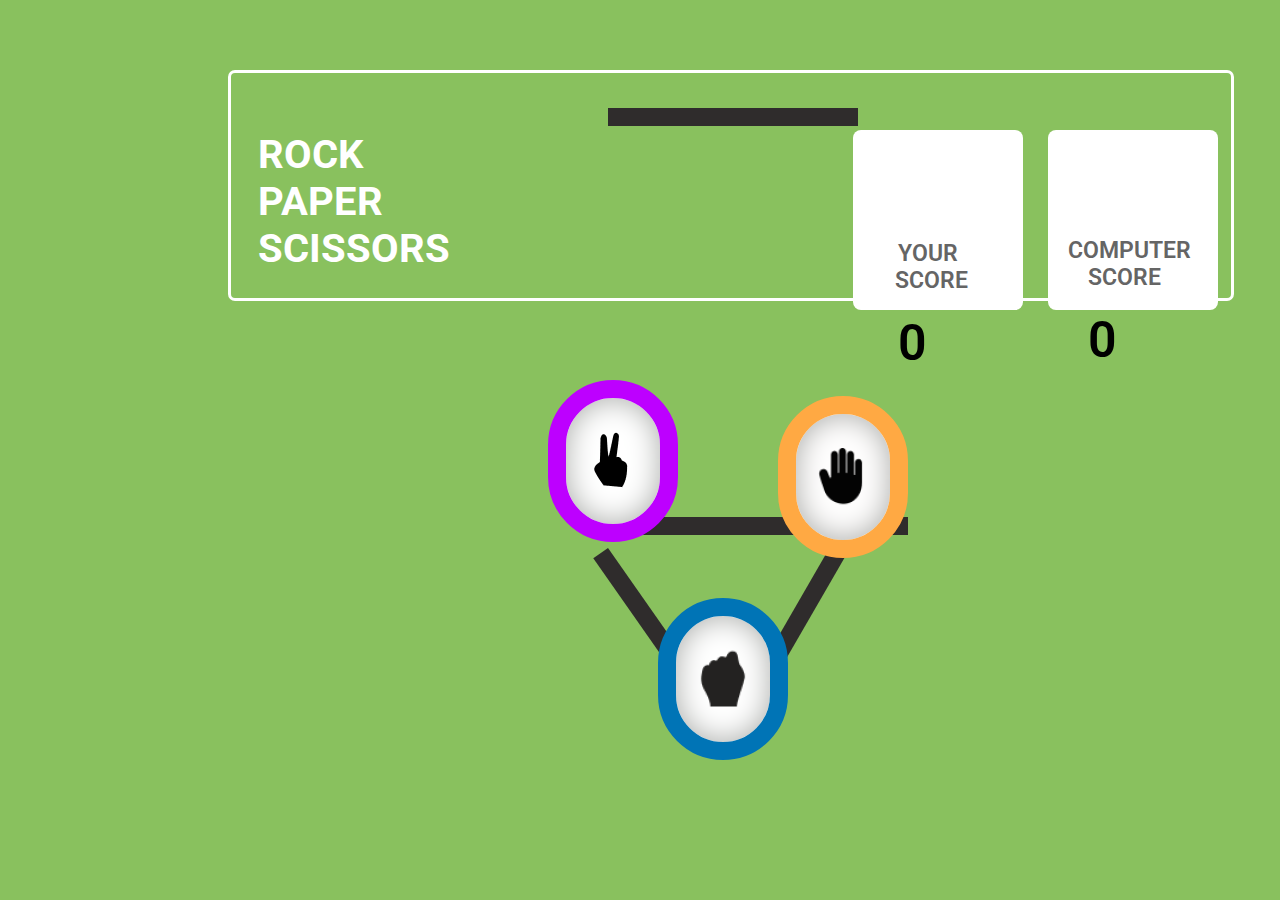
<file: index.html>
<!DOCTYPE html>
<html lang="en">
<head>
    <meta charset="UTF-8">
    <meta name="viewport" content="width=device-width, initial-scale=1.0">
    <title>Rock Paper Scissors</title>
    <link rel="stylesheet" href="style.css">
    <link href='https://fonts.googleapis.com/css?family=Roboto' rel='stylesheet'>
</head>
<body>
    <div class="hb"></div>
    <div class="hds">
 <div class="p1">ROCK</div>
 <div class="p2">PAPER</div>
 <div class="p3">SCISSORS</div>
</div>
<div class="sb3">
<div class="sb1"></div>
<div class="sb2"></div>
</div>

<div class="">   <button onclick="playGame('scissors')" id="scissor">  <img src="images/scissor.png" class="img3"> </button></div>
<div class="hand2"> <button onclick="playGame('paper')" id="hand">  <img src="images/icons8-hand-64 1.png" class="img2"> </button></div>
  
       <div class="fist2"> <button onclick="playGame('rock')" id="fist">  <img src="images/icons8-fist-67 1.png" class="img1" > </button></div>
    


       <div class="sn">

        <div class="scoreDisplay1"><div class="your">YOUR </div><div class="score1">SCORE </div>
            <div class="s1"><span id="playerScoreDisplay">0</span></div>
        </div>
    
        <div class="scoreDisplay2"><div class="computer">COMPUTER</div><div class="score2"> SCORE</div> 
        <div class="s2">
            <span id="computerScoreDisplay">0</span></div>
        </div>
    </div>

    <div class="sn">

    <div class="scoreDisplay1"><div class="your">YOUR </div><div class="score1">SCORE </div>
        <div class="s1"><span id="playerScoreDisplay">0</span></div>
    </div>

    <div class="scoreDisplay2"><div class="computer">COMPUTER</div><div class="score2"> SCORE</div> 
    <div class="s2">
        <span id="computerScoreDisplay">0</span></div>
    </div>
</div>
<div class="line1"></div>
<div class="line2"></div>
<div class="line3"></div>
<div class="line5"></div>
<div class="rs" id="rulesSection" style="display: none;">
    
    <div class="gar"> 
        <div class="gr">GAME RULES</div>
    </div>
    <div class="rules">
        <div class="rule1"> 
            <div class="r1">Rock beats scissors, scissors beat </div>
            <div class="r2">paper, and paper beats rock.</div>
        </div>
        <div class="rule2">
            <div class="r3"> Agree ahead of time whether you’ll </div>
            <div class="r4"> count off “rock, paper, scissors, </div>
            <div class="r11"> shoot" or just “rock, paper, scissors.”</div>
        </div>
        <div class="rule3">
            <div class="r5"> Use rock, paper, scissors to settle </div>
            <div class="r6"> minor decisions or simply play to</div>
            <div class="r7"> pass the time</div>
        </div>
        <div class="rule4">
            <div class="r8"> If both players lay down the same hand, </div>
            <div class="r9"> each player lays down another</div>
            <div class="r10"> hand </div>
        </div>
    </div>
    <div class="bln">
        <div class="yel1">
        
        </div>
        <div class="yel2">
            
        </div>
        
        
        <div class="yel3">
            
        </div>
        
        <div class="yel4">
            
        </div>
        </div>
    
    

    <div class="rb" id="rulesBox" style="display: none;">
    </div>
</div>

<button onclick="" id="rul" class="ra1">RULES</button>




    <script src="script.js"></script>
</body>
</html>
</file>
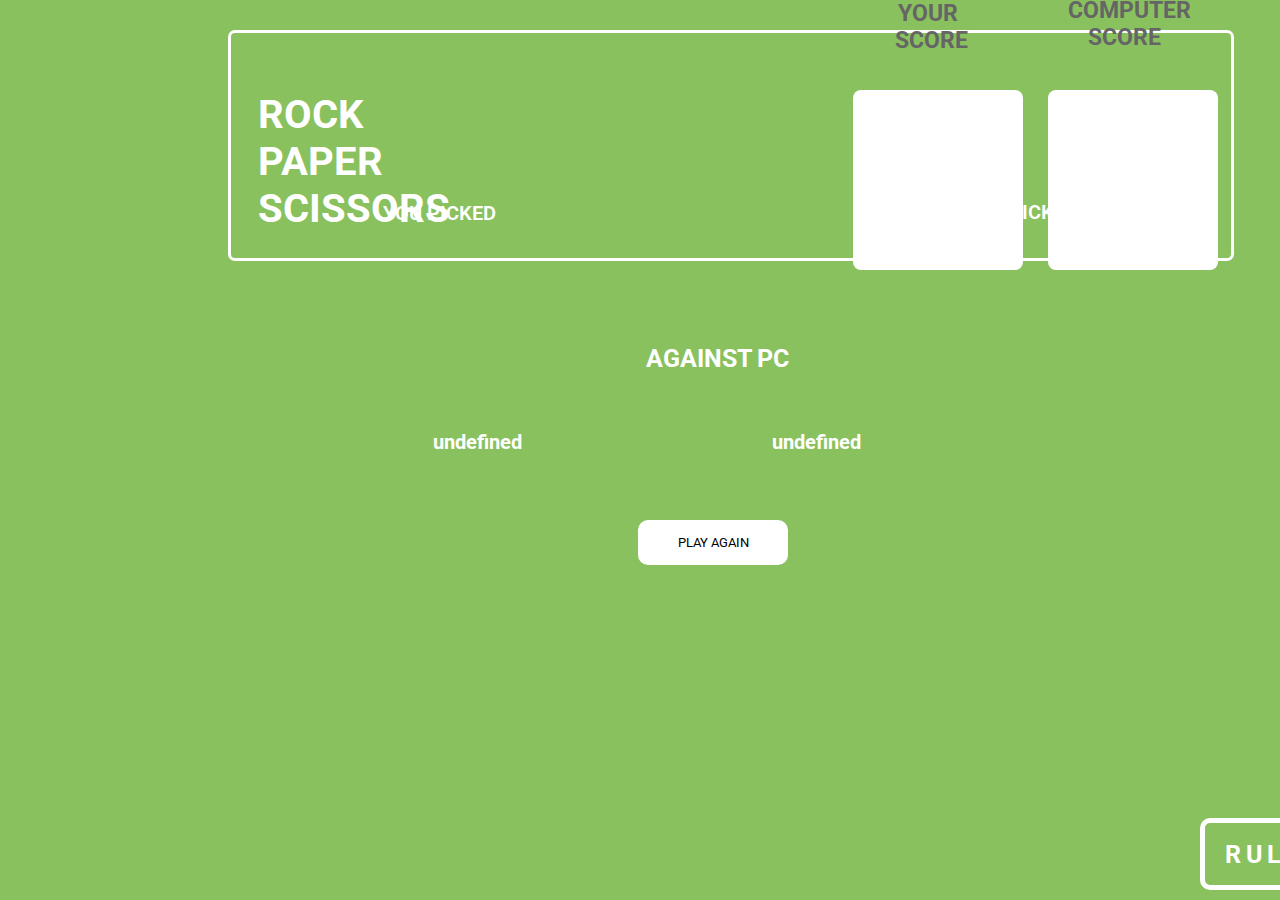
<file: result.html>
<!DOCTYPE html>
<html lang="en">
<head>
    <meta charset="UTF-8">
    <meta name="viewport" content="width=device-width, initial-scale=1.0">
    <title>Rock Paper Scissors - Result</title>
    <link rel="stylesheet" href="style2.css">
    <link href='https://fonts.googleapis.com/css?family=Roboto' rel='stylesheet'>
</head>
<body>
    <div class="sbx">
        <div class="gb"></div>
        <div class="hb"></div>
        <div class="hds">
            <div class="p1">ROCK</div>
            <div class="p2">PAPER</div>
            <div class="p3">SCISSORS</div>
        </div>
        <div class="sb3">
            <div class="sb1"></div>
            <div class="sb2"></div>
        </div>
    </div>
    
    <div class="sby">
        <div class="display">
            <div id="playerDisplay" class="choiceDisplay"></div>
            <div id="computerDisplay" class="choiceDisplay"></div>
        </div>

        <div id="resultDisplay"></div>

        <button onclick="playAgain()" id="pa" class="pa1">PLAY AGAIN</button>
     
        <div class="sn">
            <div class="scoreDisplay1">
                <div class="your">YOUR</div>
                <div class="score1">SCORE</div>
                <div class="s1"><span id="playerScoreDisplay">0</span></div>
            </div>

            <div class="scoreDisplay2">
                <div class="computer">COMPUTER</div>
                <div class="score2">SCORE</div>
                <div class="s2"><span id="computerScoreDisplay">0</span></div>
            </div>
        </div>
        
        <div class="yp">YOU PICKED</div>
        <div class="pc">PC PICKED</div>
        <div class="ag">AGAINST PC</div>
        <div class="halos">
            <div class="halox">
                <div class="halo1"></div>
                <div class="halo2"></div>
                <div class="halo3"></div>
            </div>

            <div class="haloy">
                <div class="halo4"></div>
                <div class="halo5"></div>
                <div class="halo6"></div>
            </div>
        </div>
    </div>

    <div class="rs">
        <div class="gar"> 
            <div class="gr">GAME RULES</div>
        </div>
        <div class="rules">
            <div class="rule1"> 
                <div class="r1">Rock beats scissors, scissors beat </div>
                <div class="r2">paper, and paper beats rock.</div>
            </div>
            <div class="rule2">
                <div class="r3"> Agree ahead of time whether you’ll </div>
                <div class="r4"> count off “rock, paper, scissors, </div>
                <div class="r11"> shoot" or just “rock, paper, scissors.”</div>
            </div>
            <div class="rule3">
                <div class="r5"> Use rock, paper, scissors to settle </div>
                <div class="r6"> minor decisions or simply play to</div>
                <div class="r7"> pass the time</div>
            </div>
            <div class="rule4">
                <div class="r8"> If both players lay down the same hand, </div>
                <div class="r9"> each player lays down another</div>
                <div class="r10"> hand </div>
            </div>
        </div>
        <div class="rb"></div>
        <div class="bln">
            <div class="yel1"></div>
            <div class="yel2"></div>
            <div class="yel3"></div>
            <div class="yel4"></div>
        </div>
        <button onclick="" id="rul" class="ra1">RULES</button>
        <button id="nextButton" style="display: none;" onclick="goToCelebration()">NEXT</button>
    </div>

    <script>
     
        const playerChoice = sessionStorage.getItem('playerChoice');
        const computerChoice = sessionStorage.getItem('computerChoice');
        const result = sessionStorage.getItem('result');
        const playerScore = sessionStorage.getItem('playerScore');
        const computerScore = sessionStorage.getItem('computerScore');

     
        const choiceMap = {
            'rock': '<button id="fist"><img src="images/icons8-fist-67 1.png" class="img1"></button>',
            'paper': '<button id="hand"><img src="images/icons8-hand-64 1.png" class="img2"></button>',
            'scissors': '<button id="scissor"><img src="images/scissor.png" class="img3"></button>'
        };

        // Update the DOM elements with retrieved values
        document.getElementById("playerDisplay").innerHTML = choiceMap[playerChoice];
        document.getElementById("computerDisplay").innerHTML = choiceMap[computerChoice];
        document.getElementById("resultDisplay").textContent = result;
        document.getElementById("playerScoreDisplay").textContent = playerScore;
        document.getElementById("computerScoreDisplay").textContent = computerScore;

        const resultDisplay = document.getElementById("resultDisplay");

        // Show appropriate styles and next button based on the result
        if (result === "YOU WIN") {
            resultDisplay.classList.add('win');
            document.querySelector('.halox').style.display = 'block'; 
            document.getElementById('nextButton').style.display = 'inline-block'; 
        } else if (result === "YOU LOST") {
            resultDisplay.classList.add('lose');
            document.querySelector('.haloy').style.display = 'block'; 
        } else {
            resultDisplay.classList.add('tie');
        }

        function playAgain() {
            window.location.href = 'index.html';
        }

        function goToCelebration() {
            window.location.href = 'celeb.html';
        }

  
        document.getElementById('rul').addEventListener('click', function() {
            const ruleBox = document.querySelector('.rb');
            const rulesContent = document.querySelector('.rules');
            const bulletins = document.querySelector('.bln');
            const gameRulesTitle = document.querySelector('.gar');

            ruleBox.style.display = ruleBox.style.display === 'none' || ruleBox.style.display === '' ? 'block' : 'none';
            rulesContent.style.display = rulesContent.style.display === 'none' || rulesContent.style.display === '' ? 'block' : 'none';
            bulletins.style.display = bulletins.style.display === 'none' || bulletins.style.display === '' ? 'block' : 'none';
            gameRulesTitle.style.display = gameRulesTitle.style.display === 'none' || gameRulesTitle.style.display === '' ? 'block' : 'none';
        });
    </script>
</body>
</html>
</file>
<file: style.css>
body{
    background-color:  #89C15E;
    
}
.p2,.p1,.p3{
    color: white;
    font-size: 40px;
    font-family: 'Roboto';
    font-weight: bold;
}
.hb{
    background-color:  #89C15E;
   
    border: solid 3px;
    border-color: white;
    

   
  
    height: 25vh;
    width: 1000px;
    border-radius: 7px;
    margin-top: 70px;
    margin-left: 220px;
}
.hds{
    margin-top: -170px;
    margin-left: 250px;
}
.sb1,.sb2{
    width: 170px;
    height: 20vh;
    background-color: white;
    border-radius: 8px;
    margin-left: 25px;
}
.sb3{
    margin-left: 820px;
    margin-top: -142px;
    display: flex;
    flex-direction: row;

}
.scoreDisplay1{
  margin-top: -210px;  
  margin-left: -90px;
  font-size: 23px;
 
    
}
.scoreDisplay2{
    margin-top: -135px;  
  margin-left: 80px;
  font-size: 23px;
    
}
.sn{
    margin-top: -520px;
    margin-left: 1000px;
    font-weight: bold;
    font-weight: 600;
    font-family: 'Roboto';
    color: #656565;
}
.your{
    margin-left: -20px;
    margin-top: -220px;
}
.score1{
    margin-left: -23px;
}
.score2{
    margin-left: px;
}
.computer{
    margin-left: -20px;
}
#playerScoreDisplay{
color: black;
font-family: 'Roboto';
font-size: 50px;

}
#computerScoreDisplay{
    color: black;
    font-family: 'Roboto';
    font-size: 50px;
    margin-top: px;
}
.s1{
    margin-top: 20px;
    margin-left: -20px;
}
.s2{
    margin-top: 20px;
}
.choices{
    margin-top: 100px;
    margin-left: 500px;
    width: px;
    height: 30vh;
   
 
}
#fist{
    width: 130px;
    height: 18vh;
    border-radius: 3000px;
    background-color: rgb(255, 255, 255);
    border: solid 18px;
    margin-left: 650px;
    margin-top: 40px;
    border-color: #0074B6;
    z-index: 3;
    position: relative;
    box-shadow: 0px 0px 30px #a9aba8 inset;
    transition: background-color 0.3s ease, box-shadow 0.3s ease;
   
    
}
#fist:hover{
    background-color: hsl(0, 0%, 100%);
    transform: scale(1.1);
    box-shadow: 0px 0px 10px #8bfdff inset, 0px 0px 15px #a8dfff;
}
#hand{
    width: 130px;
    height: 18vh;
    border-radius: 3000px;
    margin-top: -360px;
    background-color: rgb(255, 254, 254);
    border: solid 18px;
    margin-left: 800px;
    border-color: #FFA943;
    z-index: 5;
    position: relative;
    box-shadow: 0px 0px 30px #a9aba8 inset;
    transition: background-color 0.3s ease, box-shadow 0.3s ease;
    


  
    
}
#hand:hover{
    background-color: hsl(0, 0%, 100%);
    box-shadow: 0px 0px 10px #FFA943 inset, 0px 0px 15px #FFA943;
    transform: scale(1.1);
}
#scissor{
    width: 130px;
    height: 18vh;
    border-radius: 3000px;
    margin-top: 70px;
    margin-left: 540px;
    background-color: rgb(255, 255, 255);
    border: solid 18px;
    border-color: #BD00FF;
    z-index: 2;
    position: relative;
    box-shadow: 0px 0px 30px #a9aba8 inset;
    transition: background-color 0.3s ease, box-shadow 0.3s ease;
    
    
    
    
    

    
}
#scissor:hover{
    background-color: hsl(0, 0%, 100%);
    box-shadow: 0px 0px 10px #BD00FF inset, 0px 0px 15px #BD00FF;
    transform: scale(1.1);
}

.hand2{
    margin-top: -45px;
    margin-left: -30px;
    z-index: 10;
}
.line1,.line2,.line3{
    width: 300px;
    height: 2vh;
    background-color: #2f2c2c ;
    margin-top: 500px;
}
.line1{
    margin-left: 600px;
    width: 250px;
    margin-top: 130px;
}
.line2{
    rotate: 55deg;
    width: 200px;
    margin-left: 550px;
    z-index: 1;
}
.line3{
    width: 200px;
    margin-left: 700px;
    rotate: 120deg;
    margin-top: -50px;
    z-index: 1;
  
}
.line5{
    width: 300px;
    margin-left: 600px;
    rotate: 180deg;
    margin-top: -95px;
    z-index: 1;
    background-color: #2f2c2c ;
    height: 2vh;
  
}
.rs{
    font-family: 'Roboto';
    color: white;
 
}

.gr{
    margin-left: 1200px;
    margin-top: -100px;
    z-index: 2;
    position: relative;
    
}    
.gar{
    margin-top: -80px;
    font-size: 30px;
    font-family: 'Roboto';
    font-weight: 300px;
    color: white;
    font-weight: bold;
    margin-left: -39px;
}
.rules{
    margin-left: 1140px;
 
}
.rule4{
    margin-top: 20px;
}
.rule3{
    margin-top: 20px;

}
.rule2{
    margin-top: 20px;
}
.rule1{
    margin-top: 20px;
}
.rb{
    width: 350px;
    height: 50vh;
    border: solid,white,10px;
    margin-left: 1080px;
    margin-top: -350px;
    background-color: #004429;
    border-radius: 15px;
    }  

.bln{
    margin-top: -300px;
    margin-left: 1115px;
}
#rul {
    width: 150px;
    height: 8vh;
    border: solid white 5px;
    border-radius: 10px;
    background-color: #89C15E;
    color: white;
    font-size: 25px;
    font-family: 'Roboto';
    font-weight: bold;
    letter-spacing: 5px;
    position: absolute; 
    bottom: 10px; 
    left: 1300px; 
    
    margin-top: 20px;
    transition: background-color 0.5s ease;
}
#rul:hover{
    background-color: hsl(97, 63%, 24%);
    color: #ffffff;
    font-weight: bold;
}

.rb {
    width: 350px;
    height: 50vh;
    margin-left: 1080px;
    margin-top: -320px;
    background-color: #004429;
    border-radius: 15px;
    position: relative; 
  
    color: white;
    z-index: 1;
}
.rules {
    margin-left: 1150px;
    z-index: 2;
    position: relative;
}

.rule1, .rule2, .rule3, .rule4 {
    margin-top: 20px;
    color: white; 
}

.yel1{
    background-color: #FFD600;
    width: 8px;
    height: 1vh;
    padding: 1px;
}    
.yel2{
    background-color: #FFD600;
    width: 8px;
    height: 1vh;
    padding: 1px;
    margin-top: 60px;
}
.yel3{
    background-color: #FFD600;
    width: 8px;
    height: 1vh;
    padding: 1px;
    margin-top: 70px;
}
.yel4{
    background-color: #FFD600;
    width: 8px;
    height: 1vh;
    padding: 1px;
    margin-top: 70px;
}
.bln{
    margin-top: -260px;
    margin-left: 1110px;
    position: relative;
 
    z-index: 3;
}
</file>
<file: style2.css>
body {
    background-color: #89C15E;
}

.p2, .p1, .p3 {
    color: white;
    font-size: 40px;
    font-family: 'Roboto';
    font-weight: bold;
}

.hb {
    background-color: #89C15E;
    border: solid 3px white;
    height: 25vh;
    width: 1000px;
    border-radius: 7px;
    margin-top: 70px;
    margin-left: 220px;
}

.hds {
    margin-top: -170px;
    margin-left: 250px;
}

.sb1, .sb2 {
    width: 170px;
    height: 20vh;
    background-color: white;
    border-radius: 8px;
    margin-left: 25px;
}

.sb3 {
    margin-left: 820px;
    margin-top: -142px;
    display: flex;
    flex-direction: row;
}

.scoreDisplay1 {
    margin-top: -210px;
    margin-left: -90px;
    font-size: 23px;
}

.scoreDisplay2 {
    margin-top: -135px;
    margin-left: 80px;
    font-size: 23px;
}

.sn {
    margin-top: -625px;
    margin-left: 1000px;
    font-weight: bold;
    font-family: 'Roboto';
    color: #656565;
}

.your {
    margin-left: -20px;
    margin-top: 60px;
    position: static;
    font-family: 'Roboto' ,sans-serif;
}

.score1 {
    margin-left: -23px;
    font-family: 'Roboto' ,sans-serif;
}

.score2 {
    margin-left: 0px;
    font-family: 'Roboto' ,sans-serif;
}

.computer {
    margin-left: -20px;
    font-family: 'Roboto' ,sans-serif;
}

#playerScoreDisplay, #computerScoreDisplay {
    color: black;
    font-family: 'Roboto' ,sans-serif;
    font-size: 50px;
}

.s1, .s2 {
    margin-top: 20px;
}

.display {
    display: flex;
   
    gap : 170px; 
    margin-top: 150px;
    margin-left: 100px;
    
    
   
}

#playerDisplay, #computerDisplay {
    display: flex;
   
     
    font-size: 20px;
    font-weight: bold;
    font-family: 'Roboto';
    color: white;
    margin-top: -90px;
    margin-right: -400px;
    margin-left: 330px;
    

}

#fist, #hand, #scissor {
    width: 180px;
    height: 25vh;
    border-radius: 4000px;
    background-color: white;
    border: solid 18px;
    box-shadow: 0px 0px 30px #a9aba8 inset;
    display: flex;

    justify-content: center;
    margin-top: 120px;
    margin-right: 250px;
    margin-left: -90px;
   
   
}

#fist {
    border-color: #0074B6;
    padding: 35px;
    margin-top: 50px;
}

#hand {
    border-color: #FFA943;
    padding: 40px;
    margin-top: 50px;
}

#scissor {
    border-color: #BD00FF;
    padding: 44px;
    margin-top: 50px;

}

.img1, .img2, .img3 {
    width: 100%;
    height: 100%;
  
}
.img3{
 height: 9vh;
    
}

.img1{
width: 200px;
}
.choiceDisplay{
    margin-left: 350px;
    
    
  
   
}
.yp,.pc{
    font-size: 20px;
    color: white;
    font-family: 'Roboto' ,sans-serif;
    font-weight: 600;
    margin-top: 70px;
    margin-left: 300px;
    
}
.pc{
    margin-left: 970px;
    margin-top: -25px;
}
#playerScoreDisplay{
    margin-left: -17px;
}


.yp{
margin-left: 375px;
margin-top: 150px;
}
#resultDisplay {
    font-size: 35px; 
    font-weight: bold;
    font-family: 'Roboto', sans-serif;
    text-align: center;
    color: white;
    position: absolute;
    top: 50%; 
    left: 50%; 
    transform: translate(-50%, -50%); 
   margin-top: 50px;
   margin-left: -50px;
}
.ag{
    margin-left: 638px;
    margin-top: 120px;
    color: white;
    font-size: 25px;
    font-weight: bold;
    font-family: 'Roboto', sans-serif;
}

.sbx{
    margin-top: -40px;
}
.sby{
    margin-top: 250px;
}

#playerDisplay{
    margin-left: 325px;
}
#computerDisplay {
    margin-left: 480px;
}
.halo1{
    width: 380px;
    height: 50vh;
    background-color: #2E9A2563;
    border-radius: 2100px;
    margin-top: -200px;
    margin-left: 220px;
    padding: 10px;
    
}
.halo2{
    width: 328px;
    height: 45vh;
    background-color: #3fa535d1;
    border-radius: 3100px;
    margin-top: -367px;
    margin-left: 248px;
    padding: 8px;

}
.halo3{
    width: 225px;
    height: 30vh;
    background-color: #2e9323e6;
    border-radius: 3100px;
    margin-top: -312px;
    margin-left: 277px;
    padding: 30px;
    

}
.halo4{
    width: 380px;
    height: 50vh;
    background-color: #2E9A2563;
    border-radius: 2100px;
    margin-top: -200px;
    margin-left: 220px;
    padding: 10px;
}
.halo5{
    width: 328px;
    height: 45vh;
    background-color: #3fa535d1;
    border-radius: 3100px;
    margin-top: -367px;
    margin-left: 248px;
    padding: 8px;

}
.halo6{
    width: 225px;
    height: 30vh;
    background-color: #2e9323e6;
    border-radius: 3100px;
    margin-top: -312px;
    margin-left: 277px;
    padding: 30px;
    

}
.haloy{
    margin-left: 600px;
    margin-top: -200px;
}
.halox, .haloy {
    display: none; 
}
#pa{
 
    border-radius: 10px;
    background-color : #ffffff;
    
    
    cursor: pointer;
    transition: background-color 0.5s ease;
    width: 150px;
    height: 5vh;
    border: none;
    font-family:  'Roboto', sans-serif;
    margin-left: 630px;
    padding: 2px;
   
    
}
#pa:hover {
    background-color: hsl(118, 93%, 22%);
    color: #ffffff;
    font-weight: bold;
}
.halox{
    margin-left: 5px;
    margin-top: -30px;
}
.rs{
    font-family: 'Roboto';
    color: white;
 
}

.gr{
    margin-left: 1290px;
    margin-top: -380px;
    
}    
.gar{
    margin-top: -80px;
    font-size: 30px;
    font-family: 'Roboto';
    font-weight: 300px;
    color: white;
    font-weight: bold;
    margin-left: -39px;
    display: none;
}
.rules{
    margin-left: 1220px;
    display: none;
 
}
.rule4{
    margin-top: 20px;
}
.rule3{
    margin-top: 20px;

}
.rule2{
    margin-top: 20px;
}
.rule1{
    margin-top: 20px;
}
.rb{
    width: 350px;
    height: 50vh;
    border: solid,white,10px;
    margin-left: 1150px;
    margin-top: -350px;
    background-color: #004429;
    border-radius: 15px;
    display: none;
    }  
.yel1{
    background-color: #FFD600;
    width: 8px;
    height: 1vh;
    padding: 1px;
}    
.yel2{
    background-color: #FFD600;
    width: 8px;
    height: 1vh;
    padding: 1px;
    margin-top: 60px;
}
.yel3{
    background-color: #FFD600;
    width: 8px;
    height: 1vh;
    padding: 1px;
    margin-top: 70px;
}
.yel4{
    background-color: #FFD600;
    width: 8px;
    height: 1vh;
    padding: 1px;
    margin-top: 70px;
}
.bln{
    margin-top: -300px;
    margin-left: 1180px;
    display: none;
}
#rul {
    width: 150px;
    height: 8vh;
    border: solid white 5px;
    border-radius: 10px;
    background-color: #89C15E;
    color: white;
    font-size: 25px;
    font-family: 'Roboto';
    font-weight: bold;
    letter-spacing: 5px;
    position: absolute; 
    bottom: 10px; 
    left: 1300px; 
   
    margin-top: 20px;
    margin-left: -100px;
    transition: background-color 0.5s ease;
} 
#rul:hover{
    background-color: hsl(97, 63%, 24%);
    color: #ffffff;
    font-weight: bold;
}

#nextButton{
margin-left: 1370px;
margin-top: 5px;
width: 150px;
height: 8vh;
border: solid white 5px;
border-radius: 10px;
background-color: #89C15E;
color: white;
font-size: 25px;
font-family: 'Roboto';
font-weight: bold;
letter-spacing: 5px;
bottom: 10px;
position: fixed;
transition: background-color 0.5s ease;

}
#nextButton:hover{
    background-color: hsl(97, 63%, 24%);
    color: #ffffff;
    font-weight: bold;
}
</file>
